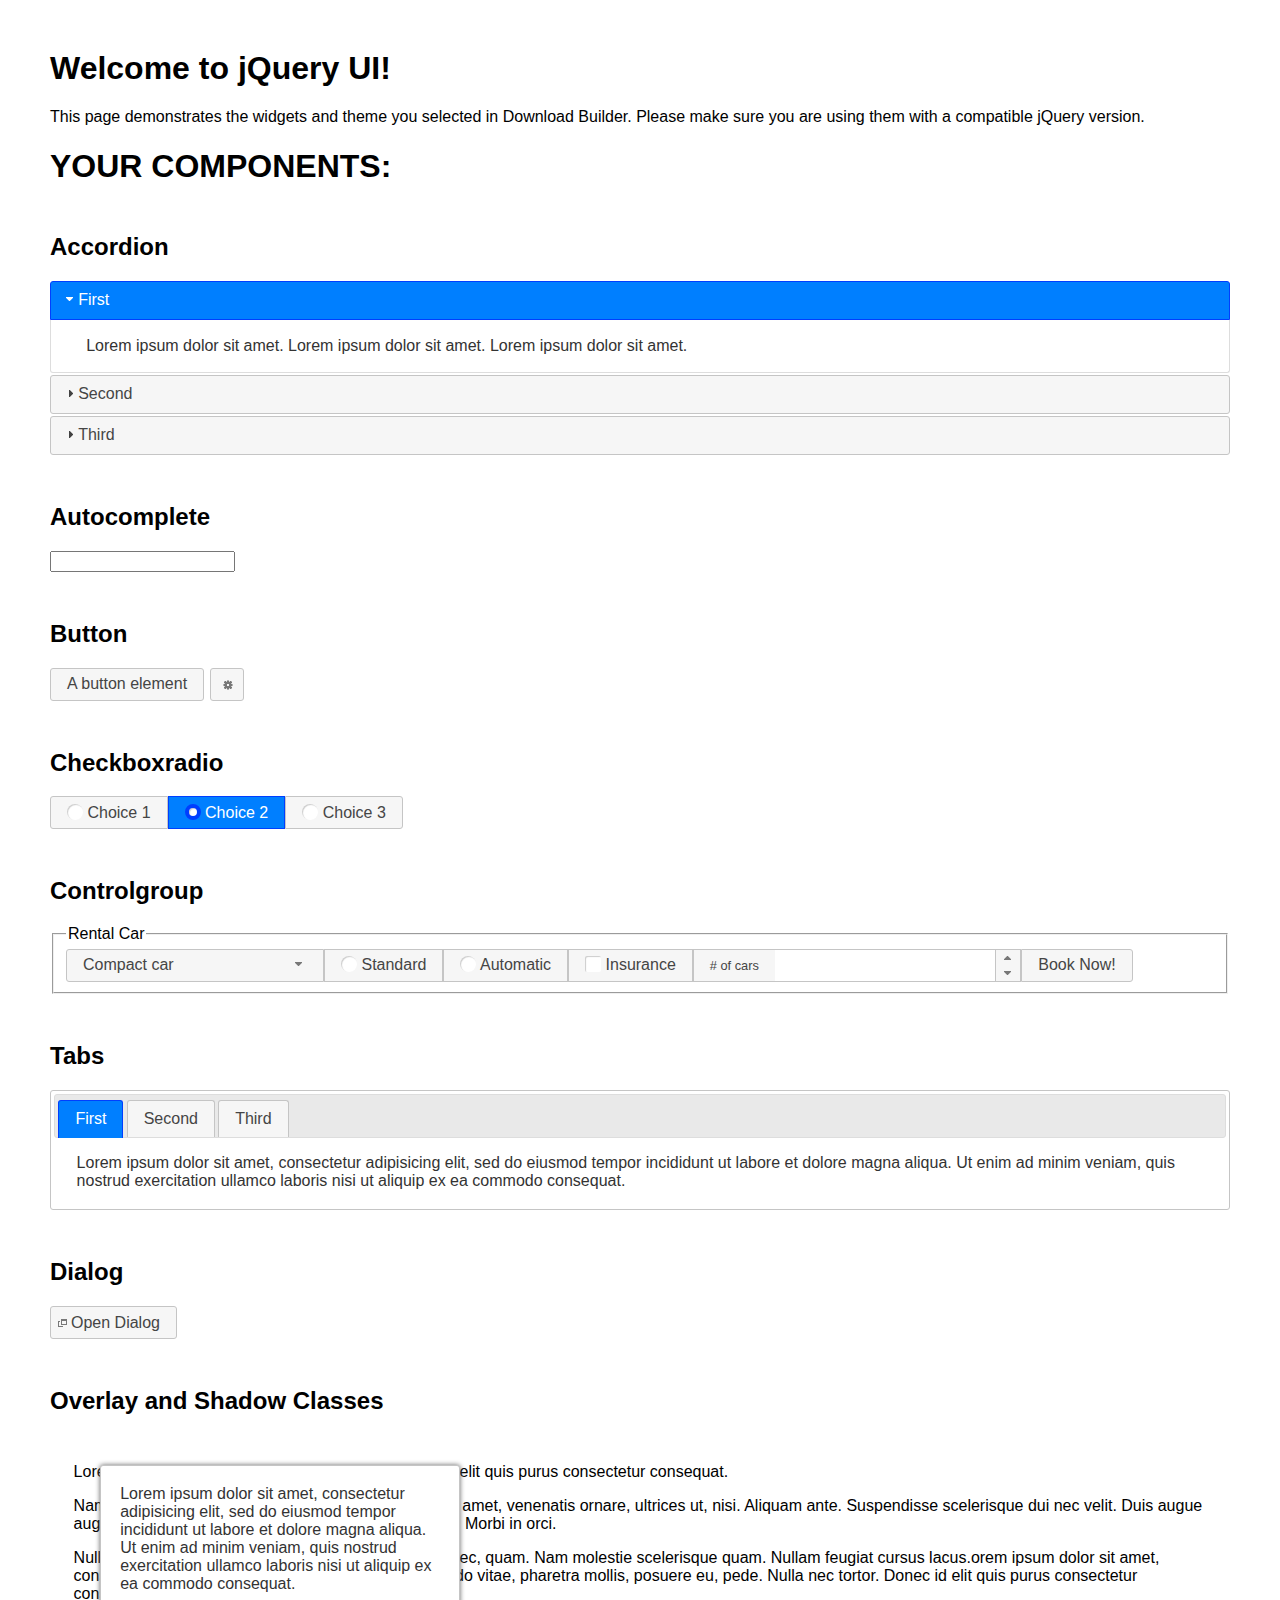
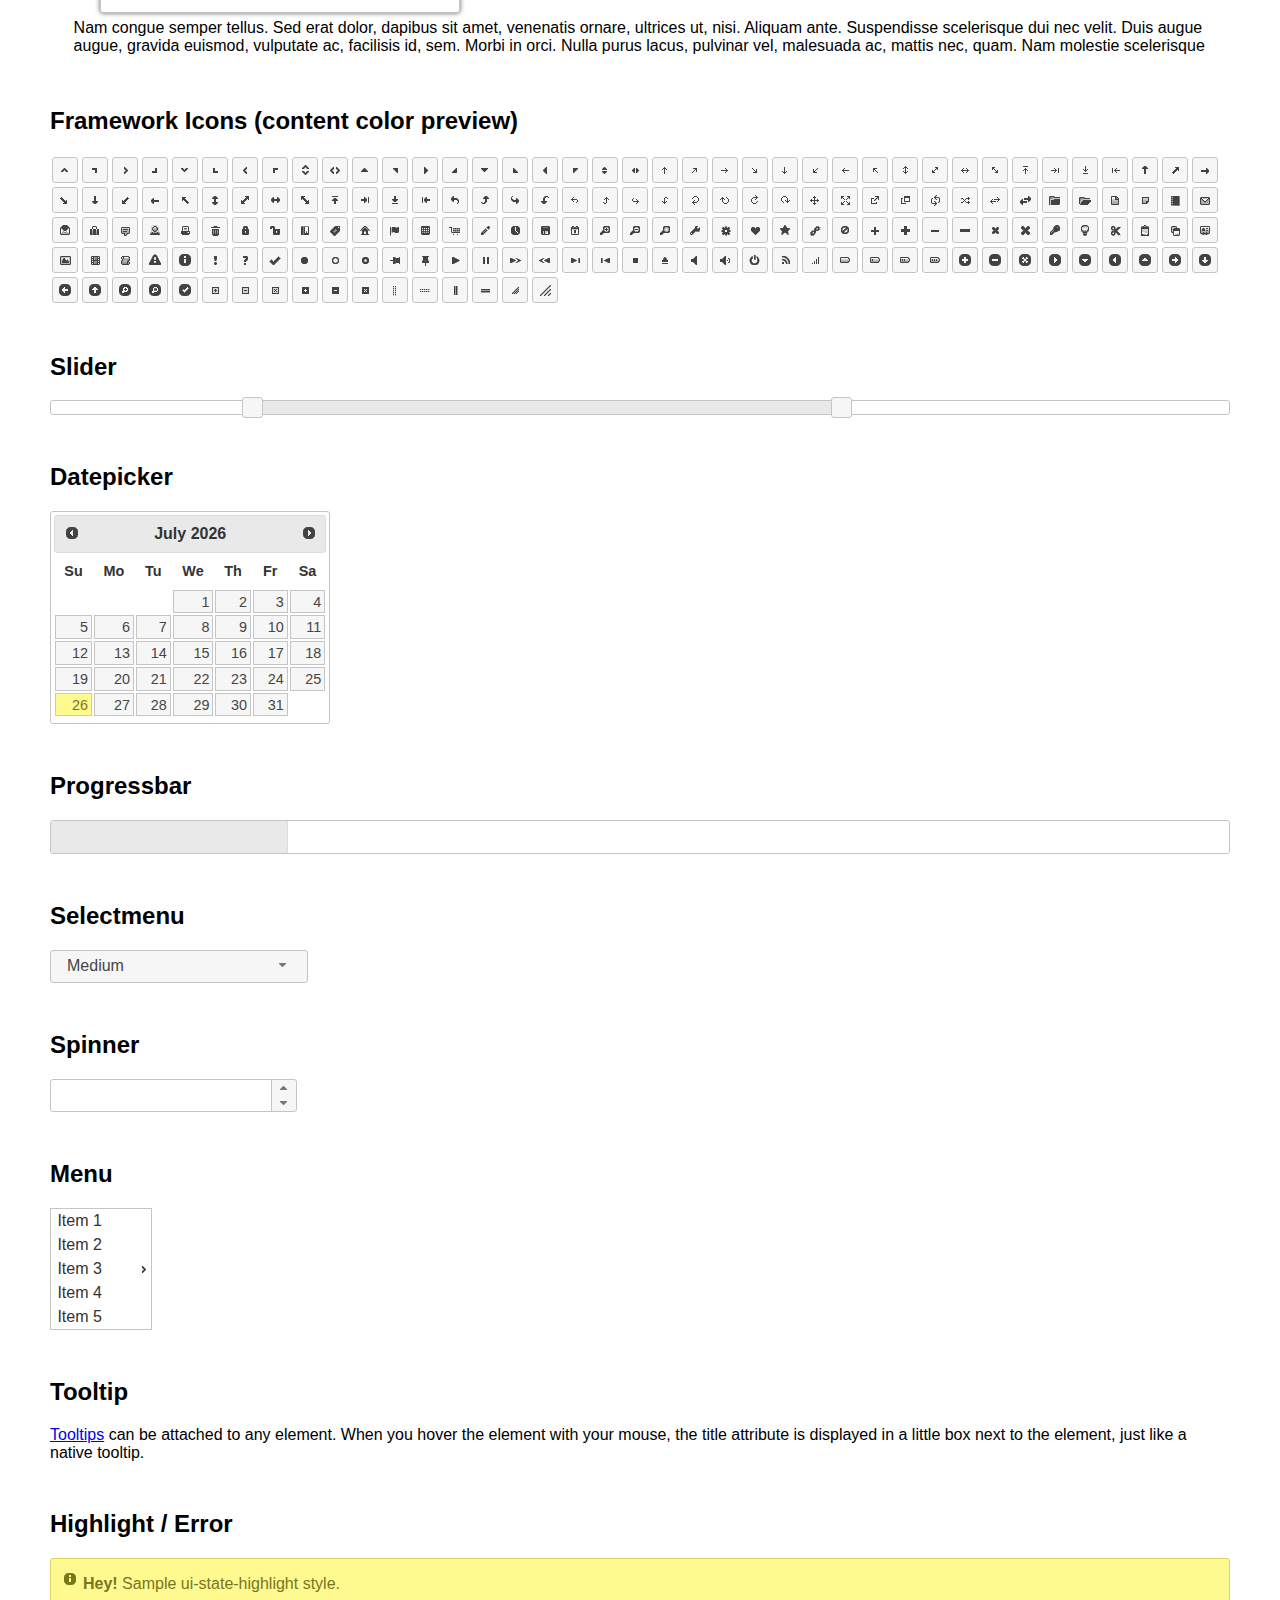
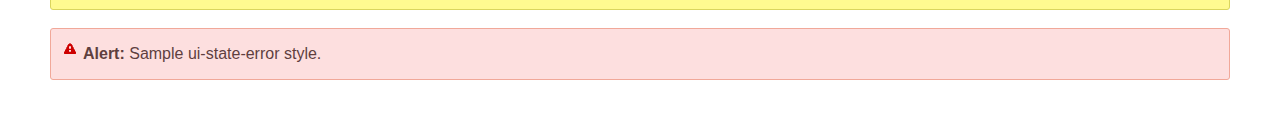
<file: js/Jquery/index.html>
<!doctype html>
<html lang="us">
<head>
	<meta charset="utf-8">
	<title>jQuery UI Example Page</title>
	<link href="jquery-ui.css" rel="stylesheet">
	<style>
	body{
		font-family: "Trebuchet MS", sans-serif;
		margin: 50px;
	}
	.demoHeaders {
		margin-top: 2em;
	}
	#dialog-link {
		padding: .4em 1em .4em 20px;
		text-decoration: none;
		position: relative;
	}
	#dialog-link span.ui-icon {
		margin: 0 5px 0 0;
		position: absolute;
		left: .2em;
		top: 50%;
		margin-top: -8px;
	}
	#icons {
		margin: 0;
		padding: 0;
	}
	#icons li {
		margin: 2px;
		position: relative;
		padding: 4px 0;
		cursor: pointer;
		float: left;
		list-style: none;
	}
	#icons span.ui-icon {
		float: left;
		margin: 0 4px;
	}
	.fakewindowcontain .ui-widget-overlay {
		position: absolute;
	}
	select {
		width: 200px;
	}
	</style>
</head>
<body>

<h1>Welcome to jQuery UI!</h1>

<div class="ui-widget">
	<p>This page demonstrates the widgets and theme you selected in Download Builder. Please make sure you are using them with a compatible jQuery version.</p>
</div>

<h1>YOUR COMPONENTS:</h1>

<!-- Accordion -->
<h2 class="demoHeaders">Accordion</h2>
<div id="accordion">
	<h3>First</h3>
	<div>Lorem ipsum dolor sit amet. Lorem ipsum dolor sit amet. Lorem ipsum dolor sit amet.</div>
	<h3>Second</h3>
	<div>Phasellus mattis tincidunt nibh.</div>
	<h3>Third</h3>
	<div>Nam dui erat, auctor a, dignissim quis.</div>
</div>

<!-- Autocomplete -->
<h2 class="demoHeaders">Autocomplete</h2>
<div>
	<input id="autocomplete" title="type &quot;a&quot;">
</div>

<!-- Button -->
<h2 class="demoHeaders">Button</h2>
<button id="button">A button element</button>
<button id="button-icon">An icon-only button</button>

<!-- Checkboxradio -->
<h2 class="demoHeaders">Checkboxradio</h2>
<form style="margin-top: 1em;">
	<div id="radioset">
		<input type="radio" id="radio1" name="radio"><label for="radio1">Choice 1</label>
		<input type="radio" id="radio2" name="radio" checked="checked"><label for="radio2">Choice 2</label>
		<input type="radio" id="radio3" name="radio"><label for="radio3">Choice 3</label>
	</div>
</form>

<!-- Controlgroup -->
<h2 class="demoHeaders">Controlgroup</h2>
<fieldset>
	<legend>Rental Car</legend>
	<div id="controlgroup">
		<select id="car-type">
			<option>Compact car</option>
			<option>Midsize car</option>
			<option>Full size car</option>
			<option>SUV</option>
			<option>Luxury</option>
			<option>Truck</option>
			<option>Van</option>
		</select>
		<label for="transmission-standard">Standard</label>
		<input type="radio" name="transmission" id="transmission-standard">
		<label for="transmission-automatic">Automatic</label>
		<input type="radio" name="transmission" id="transmission-automatic">
		<label for="insurance">Insurance</label>
		<input type="checkbox" name="insurance" id="insurance">
		<label for="horizontal-spinner" class="ui-controlgroup-label"># of cars</label>
		<input id="horizontal-spinner" class="ui-spinner-input">
		<button>Book Now!</button>
	</div>
</fieldset>

<!-- Tabs -->
<h2 class="demoHeaders">Tabs</h2>
<div id="tabs">
	<ul>
		<li><a href="#tabs-1">First</a></li>
		<li><a href="#tabs-2">Second</a></li>
		<li><a href="#tabs-3">Third</a></li>
	</ul>
	<div id="tabs-1">Lorem ipsum dolor sit amet, consectetur adipisicing elit, sed do eiusmod tempor incididunt ut labore et dolore magna aliqua. Ut enim ad minim veniam, quis nostrud exercitation ullamco laboris nisi ut aliquip ex ea commodo consequat.</div>
	<div id="tabs-2">Phasellus mattis tincidunt nibh. Cras orci urna, blandit id, pretium vel, aliquet ornare, felis. Maecenas scelerisque sem non nisl. Fusce sed lorem in enim dictum bibendum.</div>
	<div id="tabs-3">Nam dui erat, auctor a, dignissim quis, sollicitudin eu, felis. Pellentesque nisi urna, interdum eget, sagittis et, consequat vestibulum, lacus. Mauris porttitor ullamcorper augue.</div>
</div>

<h2 class="demoHeaders">Dialog</h2>
<p>
	<button id="dialog-link" class="ui-button ui-corner-all ui-widget">
		<span class="ui-icon ui-icon-newwin"></span>Open Dialog
	</button>
</p>

<h2 class="demoHeaders">Overlay and Shadow Classes</h2>
<div style="position: relative; width: 96%; height: 200px; padding:1% 2%; overflow:hidden;" class="fakewindowcontain">
	<p>Lorem ipsum dolor sit amet,  Nulla nec tortor. Donec id elit quis purus consectetur consequat. </p><p>Nam congue semper tellus. Sed erat dolor, dapibus sit amet, venenatis ornare, ultrices ut, nisi. Aliquam ante. Suspendisse scelerisque dui nec velit. Duis augue augue, gravida euismod, vulputate ac, facilisis id, sem. Morbi in orci. </p><p>Nulla purus lacus, pulvinar vel, malesuada ac, mattis nec, quam. Nam molestie scelerisque quam. Nullam feugiat cursus lacus.orem ipsum dolor sit amet, consectetur adipiscing elit. Donec libero risus, commodo vitae, pharetra mollis, posuere eu, pede. Nulla nec tortor. Donec id elit quis purus consectetur consequat. </p><p>Nam congue semper tellus. Sed erat dolor, dapibus sit amet, venenatis ornare, ultrices ut, nisi. Aliquam ante. Suspendisse scelerisque dui nec velit. Duis augue augue, gravida euismod, vulputate ac, facilisis id, sem. Morbi in orci. Nulla purus lacus, pulvinar vel, malesuada ac, mattis nec, quam. Nam molestie scelerisque quam. </p><p>Nullam feugiat cursus lacus.orem ipsum dolor sit amet, consectetur adipiscing elit. Donec libero risus, commodo vitae, pharetra mollis, posuere eu, pede. Nulla nec tortor. Donec id elit quis purus consectetur consequat. Nam congue semper tellus. Sed erat dolor, dapibus sit amet, venenatis ornare, ultrices ut, nisi. Aliquam ante. </p><p>Suspendisse scelerisque dui nec velit. Duis augue augue, gravida euismod, vulputate ac, facilisis id, sem. Morbi in orci. Nulla purus lacus, pulvinar vel, malesuada ac, mattis nec, quam. Nam molestie scelerisque quam. Nullam feugiat cursus lacus.orem ipsum dolor sit amet, consectetur adipiscing elit. Donec libero risus, commodo vitae, pharetra mollis, posuere eu, pede. Nulla nec tortor. Donec id elit quis purus consectetur consequat. Nam congue semper tellus. Sed erat dolor, dapibus sit amet, venenatis ornare, ultrices ut, nisi. </p>

	<!-- ui-dialog -->
	<div class="ui-widget-overlay ui-front"></div>
	<div style="position: absolute; width: 320px; left: 50px; top: 30px; padding: 1.2em" class="ui-widget ui-front ui-widget-content ui-corner-all ui-widget-shadow">
		Lorem ipsum dolor sit amet, consectetur adipisicing elit, sed do eiusmod tempor incididunt ut labore et dolore magna aliqua. Ut enim ad minim veniam, quis nostrud exercitation ullamco laboris nisi ut aliquip ex ea commodo consequat.
	</div>

</div>

<!-- ui-dialog -->
<div id="dialog" title="Dialog Title">
	<p>Lorem ipsum dolor sit amet, consectetur adipisicing elit, sed do eiusmod tempor incididunt ut labore et dolore magna aliqua. Ut enim ad minim veniam, quis nostrud exercitation ullamco laboris nisi ut aliquip ex ea commodo consequat.</p>
</div>


<h2 class="demoHeaders">Framework Icons (content color preview)</h2>
<ul id="icons" class="ui-widget ui-helper-clearfix">
	<li class="ui-state-default ui-corner-all" title=".ui-icon-caret-1-n"><span class="ui-icon ui-icon-caret-1-n"></span></li>
	<li class="ui-state-default ui-corner-all" title=".ui-icon-caret-1-ne"><span class="ui-icon ui-icon-caret-1-ne"></span></li>
	<li class="ui-state-default ui-corner-all" title=".ui-icon-caret-1-e"><span class="ui-icon ui-icon-caret-1-e"></span></li>
	<li class="ui-state-default ui-corner-all" title=".ui-icon-caret-1-se"><span class="ui-icon ui-icon-caret-1-se"></span></li>
	<li class="ui-state-default ui-corner-all" title=".ui-icon-caret-1-s"><span class="ui-icon ui-icon-caret-1-s"></span></li>
	<li class="ui-state-default ui-corner-all" title=".ui-icon-caret-1-sw"><span class="ui-icon ui-icon-caret-1-sw"></span></li>
	<li class="ui-state-default ui-corner-all" title=".ui-icon-caret-1-w"><span class="ui-icon ui-icon-caret-1-w"></span></li>
	<li class="ui-state-default ui-corner-all" title=".ui-icon-caret-1-nw"><span class="ui-icon ui-icon-caret-1-nw"></span></li>
	<li class="ui-state-default ui-corner-all" title=".ui-icon-caret-2-n-s"><span class="ui-icon ui-icon-caret-2-n-s"></span></li>
	<li class="ui-state-default ui-corner-all" title=".ui-icon-caret-2-e-w"><span class="ui-icon ui-icon-caret-2-e-w"></span></li>
	<li class="ui-state-default ui-corner-all" title=".ui-icon-triangle-1-n"><span class="ui-icon ui-icon-triangle-1-n"></span></li>
	<li class="ui-state-default ui-corner-all" title=".ui-icon-triangle-1-ne"><span class="ui-icon ui-icon-triangle-1-ne"></span></li>
	<li class="ui-state-default ui-corner-all" title=".ui-icon-triangle-1-e"><span class="ui-icon ui-icon-triangle-1-e"></span></li>
	<li class="ui-state-default ui-corner-all" title=".ui-icon-triangle-1-se"><span class="ui-icon ui-icon-triangle-1-se"></span></li>
	<li class="ui-state-default ui-corner-all" title=".ui-icon-triangle-1-s"><span class="ui-icon ui-icon-triangle-1-s"></span></li>
	<li class="ui-state-default ui-corner-all" title=".ui-icon-triangle-1-sw"><span class="ui-icon ui-icon-triangle-1-sw"></span></li>
	<li class="ui-state-default ui-corner-all" title=".ui-icon-triangle-1-w"><span class="ui-icon ui-icon-triangle-1-w"></span></li>
	<li class="ui-state-default ui-corner-all" title=".ui-icon-triangle-1-nw"><span class="ui-icon ui-icon-triangle-1-nw"></span></li>
	<li class="ui-state-default ui-corner-all" title=".ui-icon-triangle-2-n-s"><span class="ui-icon ui-icon-triangle-2-n-s"></span></li>
	<li class="ui-state-default ui-corner-all" title=".ui-icon-triangle-2-e-w"><span class="ui-icon ui-icon-triangle-2-e-w"></span></li>
	<li class="ui-state-default ui-corner-all" title=".ui-icon-arrow-1-n"><span class="ui-icon ui-icon-arrow-1-n"></span></li>
	<li class="ui-state-default ui-corner-all" title=".ui-icon-arrow-1-ne"><span class="ui-icon ui-icon-arrow-1-ne"></span></li>
	<li class="ui-state-default ui-corner-all" title=".ui-icon-arrow-1-e"><span class="ui-icon ui-icon-arrow-1-e"></span></li>
	<li class="ui-state-default ui-corner-all" title=".ui-icon-arrow-1-se"><span class="ui-icon ui-icon-arrow-1-se"></span></li>
	<li class="ui-state-default ui-corner-all" title=".ui-icon-arrow-1-s"><span class="ui-icon ui-icon-arrow-1-s"></span></li>
	<li class="ui-state-default ui-corner-all" title=".ui-icon-arrow-1-sw"><span class="ui-icon ui-icon-arrow-1-sw"></span></li>
	<li class="ui-state-default ui-corner-all" title=".ui-icon-arrow-1-w"><span class="ui-icon ui-icon-arrow-1-w"></span></li>
	<li class="ui-state-default ui-corner-all" title=".ui-icon-arrow-1-nw"><span class="ui-icon ui-icon-arrow-1-nw"></span></li>
	<li class="ui-state-default ui-corner-all" title=".ui-icon-arrow-2-n-s"><span class="ui-icon ui-icon-arrow-2-n-s"></span></li>
	<li class="ui-state-default ui-corner-all" title=".ui-icon-arrow-2-ne-sw"><span class="ui-icon ui-icon-arrow-2-ne-sw"></span></li>
	<li class="ui-state-default ui-corner-all" title=".ui-icon-arrow-2-e-w"><span class="ui-icon ui-icon-arrow-2-e-w"></span></li>
	<li class="ui-state-default ui-corner-all" title=".ui-icon-arrow-2-se-nw"><span class="ui-icon ui-icon-arrow-2-se-nw"></span></li>
	<li class="ui-state-default ui-corner-all" title=".ui-icon-arrowstop-1-n"><span class="ui-icon ui-icon-arrowstop-1-n"></span></li>
	<li class="ui-state-default ui-corner-all" title=".ui-icon-arrowstop-1-e"><span class="ui-icon ui-icon-arrowstop-1-e"></span></li>
	<li class="ui-state-default ui-corner-all" title=".ui-icon-arrowstop-1-s"><span class="ui-icon ui-icon-arrowstop-1-s"></span></li>
	<li class="ui-state-default ui-corner-all" title=".ui-icon-arrowstop-1-w"><span class="ui-icon ui-icon-arrowstop-1-w"></span></li>
	<li class="ui-state-default ui-corner-all" title=".ui-icon-arrowthick-1-n"><span class="ui-icon ui-icon-arrowthick-1-n"></span></li>
	<li class="ui-state-default ui-corner-all" title=".ui-icon-arrowthick-1-ne"><span class="ui-icon ui-icon-arrowthick-1-ne"></span></li>
	<li class="ui-state-default ui-corner-all" title=".ui-icon-arrowthick-1-e"><span class="ui-icon ui-icon-arrowthick-1-e"></span></li>
	<li class="ui-state-default ui-corner-all" title=".ui-icon-arrowthick-1-se"><span class="ui-icon ui-icon-arrowthick-1-se"></span></li>
	<li class="ui-state-default ui-corner-all" title=".ui-icon-arrowthick-1-s"><span class="ui-icon ui-icon-arrowthick-1-s"></span></li>
	<li class="ui-state-default ui-corner-all" title=".ui-icon-arrowthick-1-sw"><span class="ui-icon ui-icon-arrowthick-1-sw"></span></li>
	<li class="ui-state-default ui-corner-all" title=".ui-icon-arrowthick-1-w"><span class="ui-icon ui-icon-arrowthick-1-w"></span></li>
	<li class="ui-state-default ui-corner-all" title=".ui-icon-arrowthick-1-nw"><span class="ui-icon ui-icon-arrowthick-1-nw"></span></li>
	<li class="ui-state-default ui-corner-all" title=".ui-icon-arrowthick-2-n-s"><span class="ui-icon ui-icon-arrowthick-2-n-s"></span></li>
	<li class="ui-state-default ui-corner-all" title=".ui-icon-arrowthick-2-ne-sw"><span class="ui-icon ui-icon-arrowthick-2-ne-sw"></span></li>
	<li class="ui-state-default ui-corner-all" title=".ui-icon-arrowthick-2-e-w"><span class="ui-icon ui-icon-arrowthick-2-e-w"></span></li>
	<li class="ui-state-default ui-corner-all" title=".ui-icon-arrowthick-2-se-nw"><span class="ui-icon ui-icon-arrowthick-2-se-nw"></span></li>
	<li class="ui-state-default ui-corner-all" title=".ui-icon-arrowthickstop-1-n"><span class="ui-icon ui-icon-arrowthickstop-1-n"></span></li>
	<li class="ui-state-default ui-corner-all" title=".ui-icon-arrowthickstop-1-e"><span class="ui-icon ui-icon-arrowthickstop-1-e"></span></li>
	<li class="ui-state-default ui-corner-all" title=".ui-icon-arrowthickstop-1-s"><span class="ui-icon ui-icon-arrowthickstop-1-s"></span></li>
	<li class="ui-state-default ui-corner-all" title=".ui-icon-arrowthickstop-1-w"><span class="ui-icon ui-icon-arrowthickstop-1-w"></span></li>
	<li class="ui-state-default ui-corner-all" title=".ui-icon-arrowreturnthick-1-w"><span class="ui-icon ui-icon-arrowreturnthick-1-w"></span></li>
	<li class="ui-state-default ui-corner-all" title=".ui-icon-arrowreturnthick-1-n"><span class="ui-icon ui-icon-arrowreturnthick-1-n"></span></li>
	<li class="ui-state-default ui-corner-all" title=".ui-icon-arrowreturnthick-1-e"><span class="ui-icon ui-icon-arrowreturnthick-1-e"></span></li>
	<li class="ui-state-default ui-corner-all" title=".ui-icon-arrowreturnthick-1-s"><span class="ui-icon ui-icon-arrowreturnthick-1-s"></span></li>
	<li class="ui-state-default ui-corner-all" title=".ui-icon-arrowreturn-1-w"><span class="ui-icon ui-icon-arrowreturn-1-w"></span></li>
	<li class="ui-state-default ui-corner-all" title=".ui-icon-arrowreturn-1-n"><span class="ui-icon ui-icon-arrowreturn-1-n"></span></li>
	<li class="ui-state-default ui-corner-all" title=".ui-icon-arrowreturn-1-e"><span class="ui-icon ui-icon-arrowreturn-1-e"></span></li>
	<li class="ui-state-default ui-corner-all" title=".ui-icon-arrowreturn-1-s"><span class="ui-icon ui-icon-arrowreturn-1-s"></span></li>
	<li class="ui-state-default ui-corner-all" title=".ui-icon-arrowrefresh-1-w"><span class="ui-icon ui-icon-arrowrefresh-1-w"></span></li>
	<li class="ui-state-default ui-corner-all" title=".ui-icon-arrowrefresh-1-n"><span class="ui-icon ui-icon-arrowrefresh-1-n"></span></li>
	<li class="ui-state-default ui-corner-all" title=".ui-icon-arrowrefresh-1-e"><span class="ui-icon ui-icon-arrowrefresh-1-e"></span></li>
	<li class="ui-state-default ui-corner-all" title=".ui-icon-arrowrefresh-1-s"><span class="ui-icon ui-icon-arrowrefresh-1-s"></span></li>
	<li class="ui-state-default ui-corner-all" title=".ui-icon-arrow-4"><span class="ui-icon ui-icon-arrow-4"></span></li>
	<li class="ui-state-default ui-corner-all" title=".ui-icon-arrow-4-diag"><span class="ui-icon ui-icon-arrow-4-diag"></span></li>
	<li class="ui-state-default ui-corner-all" title=".ui-icon-extlink"><span class="ui-icon ui-icon-extlink"></span></li>
	<li class="ui-state-default ui-corner-all" title=".ui-icon-newwin"><span class="ui-icon ui-icon-newwin"></span></li>
	<li class="ui-state-default ui-corner-all" title=".ui-icon-refresh"><span class="ui-icon ui-icon-refresh"></span></li>
	<li class="ui-state-default ui-corner-all" title=".ui-icon-shuffle"><span class="ui-icon ui-icon-shuffle"></span></li>
	<li class="ui-state-default ui-corner-all" title=".ui-icon-transfer-e-w"><span class="ui-icon ui-icon-transfer-e-w"></span></li>
	<li class="ui-state-default ui-corner-all" title=".ui-icon-transferthick-e-w"><span class="ui-icon ui-icon-transferthick-e-w"></span></li>
	<li class="ui-state-default ui-corner-all" title=".ui-icon-folder-collapsed"><span class="ui-icon ui-icon-folder-collapsed"></span></li>
	<li class="ui-state-default ui-corner-all" title=".ui-icon-folder-open"><span class="ui-icon ui-icon-folder-open"></span></li>
	<li class="ui-state-default ui-corner-all" title=".ui-icon-document"><span class="ui-icon ui-icon-document"></span></li>
	<li class="ui-state-default ui-corner-all" title=".ui-icon-document-b"><span class="ui-icon ui-icon-document-b"></span></li>
	<li class="ui-state-default ui-corner-all" title=".ui-icon-note"><span class="ui-icon ui-icon-note"></span></li>
	<li class="ui-state-default ui-corner-all" title=".ui-icon-mail-closed"><span class="ui-icon ui-icon-mail-closed"></span></li>
	<li class="ui-state-default ui-corner-all" title=".ui-icon-mail-open"><span class="ui-icon ui-icon-mail-open"></span></li>
	<li class="ui-state-default ui-corner-all" title=".ui-icon-suitcase"><span class="ui-icon ui-icon-suitcase"></span></li>
	<li class="ui-state-default ui-corner-all" title=".ui-icon-comment"><span class="ui-icon ui-icon-comment"></span></li>
	<li class="ui-state-default ui-corner-all" title=".ui-icon-person"><span class="ui-icon ui-icon-person"></span></li>
	<li class="ui-state-default ui-corner-all" title=".ui-icon-print"><span class="ui-icon ui-icon-print"></span></li>
	<li class="ui-state-default ui-corner-all" title=".ui-icon-trash"><span class="ui-icon ui-icon-trash"></span></li>
	<li class="ui-state-default ui-corner-all" title=".ui-icon-locked"><span class="ui-icon ui-icon-locked"></span></li>
	<li class="ui-state-default ui-corner-all" title=".ui-icon-unlocked"><span class="ui-icon ui-icon-unlocked"></span></li>
	<li class="ui-state-default ui-corner-all" title=".ui-icon-bookmark"><span class="ui-icon ui-icon-bookmark"></span></li>
	<li class="ui-state-default ui-corner-all" title=".ui-icon-tag"><span class="ui-icon ui-icon-tag"></span></li>
	<li class="ui-state-default ui-corner-all" title=".ui-icon-home"><span class="ui-icon ui-icon-home"></span></li>
	<li class="ui-state-default ui-corner-all" title=".ui-icon-flag"><span class="ui-icon ui-icon-flag"></span></li>
	<li class="ui-state-default ui-corner-all" title=".ui-icon-calculator"><span class="ui-icon ui-icon-calculator"></span></li>
	<li class="ui-state-default ui-corner-all" title=".ui-icon-cart"><span class="ui-icon ui-icon-cart"></span></li>
	<li class="ui-state-default ui-corner-all" title=".ui-icon-pencil"><span class="ui-icon ui-icon-pencil"></span></li>
	<li class="ui-state-default ui-corner-all" title=".ui-icon-clock"><span class="ui-icon ui-icon-clock"></span></li>
	<li class="ui-state-default ui-corner-all" title=".ui-icon-disk"><span class="ui-icon ui-icon-disk"></span></li>
	<li class="ui-state-default ui-corner-all" title=".ui-icon-calendar"><span class="ui-icon ui-icon-calendar"></span></li>
	<li class="ui-state-default ui-corner-all" title=".ui-icon-zoomin"><span class="ui-icon ui-icon-zoomin"></span></li>
	<li class="ui-state-default ui-corner-all" title=".ui-icon-zoomout"><span class="ui-icon ui-icon-zoomout"></span></li>
	<li class="ui-state-default ui-corner-all" title=".ui-icon-search"><span class="ui-icon ui-icon-search"></span></li>
	<li class="ui-state-default ui-corner-all" title=".ui-icon-wrench"><span class="ui-icon ui-icon-wrench"></span></li>
	<li class="ui-state-default ui-corner-all" title=".ui-icon-gear"><span class="ui-icon ui-icon-gear"></span></li>
	<li class="ui-state-default ui-corner-all" title=".ui-icon-heart"><span class="ui-icon ui-icon-heart"></span></li>
	<li class="ui-state-default ui-corner-all" title=".ui-icon-star"><span class="ui-icon ui-icon-star"></span></li>
	<li class="ui-state-default ui-corner-all" title=".ui-icon-link"><span class="ui-icon ui-icon-link"></span></li>
	<li class="ui-state-default ui-corner-all" title=".ui-icon-cancel"><span class="ui-icon ui-icon-cancel"></span></li>
	<li class="ui-state-default ui-corner-all" title=".ui-icon-plus"><span class="ui-icon ui-icon-plus"></span></li>
	<li class="ui-state-default ui-corner-all" title=".ui-icon-plusthick"><span class="ui-icon ui-icon-plusthick"></span></li>
	<li class="ui-state-default ui-corner-all" title=".ui-icon-minus"><span class="ui-icon ui-icon-minus"></span></li>
	<li class="ui-state-default ui-corner-all" title=".ui-icon-minusthick"><span class="ui-icon ui-icon-minusthick"></span></li>
	<li class="ui-state-default ui-corner-all" title=".ui-icon-close"><span class="ui-icon ui-icon-close"></span></li>
	<li class="ui-state-default ui-corner-all" title=".ui-icon-closethick"><span class="ui-icon ui-icon-closethick"></span></li>
	<li class="ui-state-default ui-corner-all" title=".ui-icon-key"><span class="ui-icon ui-icon-key"></span></li>
	<li class="ui-state-default ui-corner-all" title=".ui-icon-lightbulb"><span class="ui-icon ui-icon-lightbulb"></span></li>
	<li class="ui-state-default ui-corner-all" title=".ui-icon-scissors"><span class="ui-icon ui-icon-scissors"></span></li>
	<li class="ui-state-default ui-corner-all" title=".ui-icon-clipboard"><span class="ui-icon ui-icon-clipboard"></span></li>
	<li class="ui-state-default ui-corner-all" title=".ui-icon-copy"><span class="ui-icon ui-icon-copy"></span></li>
	<li class="ui-state-default ui-corner-all" title=".ui-icon-contact"><span class="ui-icon ui-icon-contact"></span></li>
	<li class="ui-state-default ui-corner-all" title=".ui-icon-image"><span class="ui-icon ui-icon-image"></span></li>
	<li class="ui-state-default ui-corner-all" title=".ui-icon-video"><span class="ui-icon ui-icon-video"></span></li>
	<li class="ui-state-default ui-corner-all" title=".ui-icon-script"><span class="ui-icon ui-icon-script"></span></li>
	<li class="ui-state-default ui-corner-all" title=".ui-icon-alert"><span class="ui-icon ui-icon-alert"></span></li>
	<li class="ui-state-default ui-corner-all" title=".ui-icon-info"><span class="ui-icon ui-icon-info"></span></li>
	<li class="ui-state-default ui-corner-all" title=".ui-icon-notice"><span class="ui-icon ui-icon-notice"></span></li>
	<li class="ui-state-default ui-corner-all" title=".ui-icon-help"><span class="ui-icon ui-icon-help"></span></li>
	<li class="ui-state-default ui-corner-all" title=".ui-icon-check"><span class="ui-icon ui-icon-check"></span></li>
	<li class="ui-state-default ui-corner-all" title=".ui-icon-bullet"><span class="ui-icon ui-icon-bullet"></span></li>
	<li class="ui-state-default ui-corner-all" title=".ui-icon-radio-off"><span class="ui-icon ui-icon-radio-off"></span></li>
	<li class="ui-state-default ui-corner-all" title=".ui-icon-radio-on"><span class="ui-icon ui-icon-radio-on"></span></li>
	<li class="ui-state-default ui-corner-all" title=".ui-icon-pin-w"><span class="ui-icon ui-icon-pin-w"></span></li>
	<li class="ui-state-default ui-corner-all" title=".ui-icon-pin-s"><span class="ui-icon ui-icon-pin-s"></span></li>
	<li class="ui-state-default ui-corner-all" title=".ui-icon-play"><span class="ui-icon ui-icon-play"></span></li>
	<li class="ui-state-default ui-corner-all" title=".ui-icon-pause"><span class="ui-icon ui-icon-pause"></span></li>
	<li class="ui-state-default ui-corner-all" title=".ui-icon-seek-next"><span class="ui-icon ui-icon-seek-next"></span></li>
	<li class="ui-state-default ui-corner-all" title=".ui-icon-seek-prev"><span class="ui-icon ui-icon-seek-prev"></span></li>
	<li class="ui-state-default ui-corner-all" title=".ui-icon-seek-end"><span class="ui-icon ui-icon-seek-end"></span></li>
	<li class="ui-state-default ui-corner-all" title=".ui-icon-seek-first"><span class="ui-icon ui-icon-seek-first"></span></li>
	<li class="ui-state-default ui-corner-all" title=".ui-icon-stop"><span class="ui-icon ui-icon-stop"></span></li>
	<li class="ui-state-default ui-corner-all" title=".ui-icon-eject"><span class="ui-icon ui-icon-eject"></span></li>
	<li class="ui-state-default ui-corner-all" title=".ui-icon-volume-off"><span class="ui-icon ui-icon-volume-off"></span></li>
	<li class="ui-state-default ui-corner-all" title=".ui-icon-volume-on"><span class="ui-icon ui-icon-volume-on"></span></li>
	<li class="ui-state-default ui-corner-all" title=".ui-icon-power"><span class="ui-icon ui-icon-power"></span></li>
	<li class="ui-state-default ui-corner-all" title=".ui-icon-signal-diag"><span class="ui-icon ui-icon-signal-diag"></span></li>
	<li class="ui-state-default ui-corner-all" title=".ui-icon-signal"><span class="ui-icon ui-icon-signal"></span></li>
	<li class="ui-state-default ui-corner-all" title=".ui-icon-battery-0"><span class="ui-icon ui-icon-battery-0"></span></li>
	<li class="ui-state-default ui-corner-all" title=".ui-icon-battery-1"><span class="ui-icon ui-icon-battery-1"></span></li>
	<li class="ui-state-default ui-corner-all" title=".ui-icon-battery-2"><span class="ui-icon ui-icon-battery-2"></span></li>
	<li class="ui-state-default ui-corner-all" title=".ui-icon-battery-3"><span class="ui-icon ui-icon-battery-3"></span></li>
	<li class="ui-state-default ui-corner-all" title=".ui-icon-circle-plus"><span class="ui-icon ui-icon-circle-plus"></span></li>
	<li class="ui-state-default ui-corner-all" title=".ui-icon-circle-minus"><span class="ui-icon ui-icon-circle-minus"></span></li>
	<li class="ui-state-default ui-corner-all" title=".ui-icon-circle-close"><span class="ui-icon ui-icon-circle-close"></span></li>
	<li class="ui-state-default ui-corner-all" title=".ui-icon-circle-triangle-e"><span class="ui-icon ui-icon-circle-triangle-e"></span></li>
	<li class="ui-state-default ui-corner-all" title=".ui-icon-circle-triangle-s"><span class="ui-icon ui-icon-circle-triangle-s"></span></li>
	<li class="ui-state-default ui-corner-all" title=".ui-icon-circle-triangle-w"><span class="ui-icon ui-icon-circle-triangle-w"></span></li>
	<li class="ui-state-default ui-corner-all" title=".ui-icon-circle-triangle-n"><span class="ui-icon ui-icon-circle-triangle-n"></span></li>
	<li class="ui-state-default ui-corner-all" title=".ui-icon-circle-arrow-e"><span class="ui-icon ui-icon-circle-arrow-e"></span></li>
	<li class="ui-state-default ui-corner-all" title=".ui-icon-circle-arrow-s"><span class="ui-icon ui-icon-circle-arrow-s"></span></li>
	<li class="ui-state-default ui-corner-all" title=".ui-icon-circle-arrow-w"><span class="ui-icon ui-icon-circle-arrow-w"></span></li>
	<li class="ui-state-default ui-corner-all" title=".ui-icon-circle-arrow-n"><span class="ui-icon ui-icon-circle-arrow-n"></span></li>
	<li class="ui-state-default ui-corner-all" title=".ui-icon-circle-zoomin"><span class="ui-icon ui-icon-circle-zoomin"></span></li>
	<li class="ui-state-default ui-corner-all" title=".ui-icon-circle-zoomout"><span class="ui-icon ui-icon-circle-zoomout"></span></li>
	<li class="ui-state-default ui-corner-all" title=".ui-icon-circle-check"><span class="ui-icon ui-icon-circle-check"></span></li>
	<li class="ui-state-default ui-corner-all" title=".ui-icon-circlesmall-plus"><span class="ui-icon ui-icon-circlesmall-plus"></span></li>
	<li class="ui-state-default ui-corner-all" title=".ui-icon-circlesmall-minus"><span class="ui-icon ui-icon-circlesmall-minus"></span></li>
	<li class="ui-state-default ui-corner-all" title=".ui-icon-circlesmall-close"><span class="ui-icon ui-icon-circlesmall-close"></span></li>
	<li class="ui-state-default ui-corner-all" title=".ui-icon-squaresmall-plus"><span class="ui-icon ui-icon-squaresmall-plus"></span></li>
	<li class="ui-state-default ui-corner-all" title=".ui-icon-squaresmall-minus"><span class="ui-icon ui-icon-squaresmall-minus"></span></li>
	<li class="ui-state-default ui-corner-all" title=".ui-icon-squaresmall-close"><span class="ui-icon ui-icon-squaresmall-close"></span></li>
	<li class="ui-state-default ui-corner-all" title=".ui-icon-grip-dotted-vertical"><span class="ui-icon ui-icon-grip-dotted-vertical"></span></li>
	<li class="ui-state-default ui-corner-all" title=".ui-icon-grip-dotted-horizontal"><span class="ui-icon ui-icon-grip-dotted-horizontal"></span></li>
	<li class="ui-state-default ui-corner-all" title=".ui-icon-grip-solid-vertical"><span class="ui-icon ui-icon-grip-solid-vertical"></span></li>
	<li class="ui-state-default ui-corner-all" title=".ui-icon-grip-solid-horizontal"><span class="ui-icon ui-icon-grip-solid-horizontal"></span></li>
	<li class="ui-state-default ui-corner-all" title=".ui-icon-gripsmall-diagonal-se"><span class="ui-icon ui-icon-gripsmall-diagonal-se"></span></li>
	<li class="ui-state-default ui-corner-all" title=".ui-icon-grip-diagonal-se"><span class="ui-icon ui-icon-grip-diagonal-se"></span></li>
</ul>

<!-- Slider -->
<h2 class="demoHeaders">Slider</h2>
<div id="slider"></div>

<!-- Datepicker -->
<h2 class="demoHeaders">Datepicker</h2>
<div id="datepicker"></div>

<!-- Progressbar -->
<h2 class="demoHeaders">Progressbar</h2>
<div id="progressbar"></div>

<!-- Progressbar -->
<h2 class="demoHeaders">Selectmenu</h2>
<select id="selectmenu">
	<option>Slower</option>
	<option>Slow</option>
	<option selected="selected">Medium</option>
	<option>Fast</option>
	<option>Faster</option>
</select>

<!-- Spinner -->
<h2 class="demoHeaders">Spinner</h2>
<input id="spinner">

<!-- Menu -->
<h2 class="demoHeaders">Menu</h2>
<ul style="width:100px;" id="menu">
	<li><div>Item 1</div></li>
	<li><div>Item 2</div></li>
	<li><div>Item 3</div>
		<ul>
			<li><div>Item 3-1</div></li>
			<li><div>Item 3-2</div></li>
			<li><div>Item 3-3</div></li>
			<li><div>Item 3-4</div></li>
			<li><div>Item 3-5</div></li>
		</ul>
	</li>
	<li><div>Item 4</div></li>
	<li><div>Item 5</div></li>
</ul>

<!-- Tooltip -->
<h2 class="demoHeaders">Tooltip</h2>
<p id="tooltip">
	<a href="#" title="That&apos;s what this widget is">Tooltips</a> can be attached to any element. When you hover
the element with your mouse, the title attribute is displayed in a little box next to the element, just like a native tooltip.
</p>

<!-- Highlight / Error -->
<h2 class="demoHeaders">Highlight / Error</h2>
<div class="ui-widget">
	<div class="ui-state-highlight ui-corner-all" style="margin-top: 20px; padding: 0 .7em;">
		<p><span class="ui-icon ui-icon-info" style="float: left; margin-right: .3em;"></span>
		<strong>Hey!</strong> Sample ui-state-highlight style.</p>
	</div>
</div>
<br>
<div class="ui-widget">
	<div class="ui-state-error ui-corner-all" style="padding: 0 .7em;">
		<p><span class="ui-icon ui-icon-alert" style="float: left; margin-right: .3em;"></span>
		<strong>Alert:</strong> Sample ui-state-error style.</p>
	</div>
</div>

<script src="external/jquery/jquery.js"></script>
<script src="jquery-ui.js"></script>
<script>
$( "#accordion" ).accordion();

var availableTags = [
	"ActionScript",
	"AppleScript",
	"Asp",
	"BASIC",
	"C",
	"C++",
	"Clojure",
	"COBOL",
	"ColdFusion",
	"Erlang",
	"Fortran",
	"Groovy",
	"Haskell",
	"Java",
	"JavaScript",
	"Lisp",
	"Perl",
	"PHP",
	"Python",
	"Ruby",
	"Scala",
	"Scheme"
];
$( "#autocomplete" ).autocomplete({
	source: availableTags
});

$( "#button" ).button();
$( "#button-icon" ).button({
	icon: "ui-icon-gear",
	showLabel: false
});

$( "#radioset" ).buttonset();

$( "#controlgroup" ).controlgroup();

$( "#tabs" ).tabs();

$( "#dialog" ).dialog({
	autoOpen: false,
	width: 400,
	buttons: [
		{
			text: "Ok",
			click: function() {
				$( this ).dialog( "close" );
			}
		},
		{
			text: "Cancel",
			click: function() {
				$( this ).dialog( "close" );
			}
		}
	]
});

// Link to open the dialog
$( "#dialog-link" ).click(function( event ) {
	$( "#dialog" ).dialog( "open" );
	event.preventDefault();
});

$( "#datepicker" ).datepicker({
	inline: true
});

$( "#slider" ).slider({
	range: true,
	values: [ 17, 67 ]
});

$( "#progressbar" ).progressbar({
	value: 20
});

$( "#spinner" ).spinner();

$( "#menu" ).menu();

$( "#tooltip" ).tooltip();

$( "#selectmenu" ).selectmenu();

// Hover states on the static widgets
$( "#dialog-link, #icons li" ).hover(
	function() {
		$( this ).addClass( "ui-state-hover" );
	},
	function() {
		$( this ).removeClass( "ui-state-hover" );
	}
);
</script>
</body>
</html>
</file>
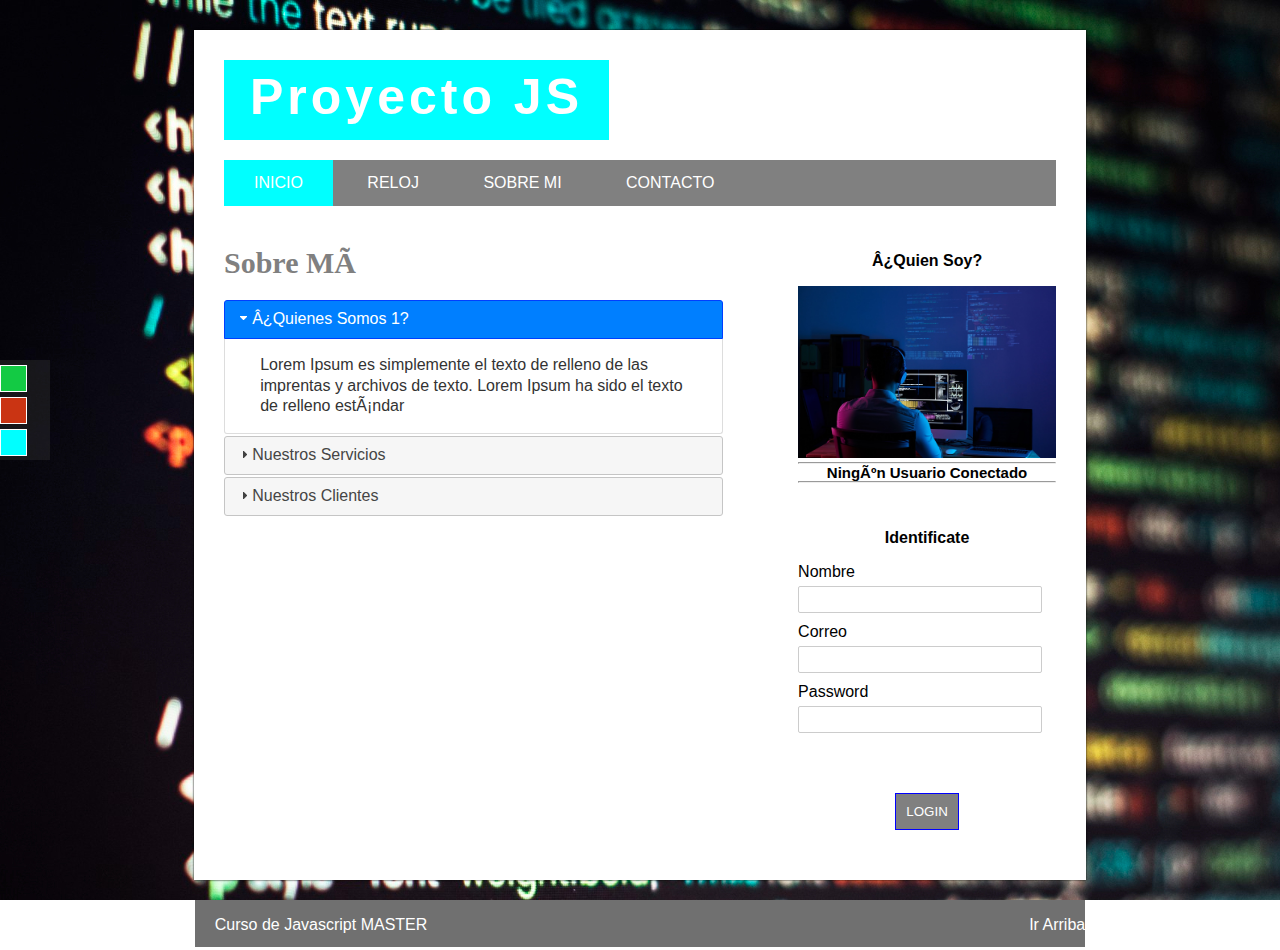
<file: about.html>
<!DOCTYPE html>
<html lang="es">
    <head>
        <meta charset="UTF 8" />
        <title>JAVASCRIPT-PROYECTO-COMPLETO-CON ACORDEON</title>

        <script type="text/Javascript">
        </script>

        
        <!-- Ruta Estilos CSS -->
        <link rel="stylesheet" type="text/css" href="css/styles.css" />
        <link id="theme" rel="stylesheet" type="text/css" href="css/blue.css" />


        <!-- Ruta para cargar el Jquery -->
        <script src="https://ajax.googleapis.com/ajax/libs/jquery/3.1.1/jquery.min.js"></script>

        <script src="https://code.jquery.com/jquery-3.6.3.min.js" integrity="sha256-pvPw+upLPUjgMXY0G+8O0xUf+/Im1MZjXxxgOcBQBXU=" crossorigin="anonymous"></script>

        <link rel="stylesheet" href="./js/Jquery/jquery-ui.min.css" />
        <link rel="stylesheet" href="./js/Jquery/jquery-ui.structure.min.css" />
        <link rel="stylesheet" href="./js/Jquery/jquery-ui.theme.min.css" />

        <script type="text/Javascript" src="./js/Jquery/jquery-ui.min.js"></script>

        <!-- Rutas para cargar el ACORDEON -->

        <!-- Rutas para cargar el Slider 
        <script type="text/Javascript" src="js/main.js"></script>-->


    </head>

    <body>
        <!-- BOTONERA CAMBIO DE TEMAS -->
        <div id="selector-theme">
            <div id="to-green"> </div>
            <div id="to-red"> </div>
            <div id="to-blue"> </div>
        </div>


        <!-- CONTENIDO CUERPO -->

        <section id="global">

            <!-- Cabecera -->

            <header>
                <div id="logo">
                    <h1>Proyecto JS</h1>
                </div>

                <div class="clearfix"></div>
           
                <navbar id="menu">
                    <ul>
                    <li id="first-opt"><a href="index.html">Inicio</a></li>
                    <li><a href="reloj.html">Reloj</a></li>
                    <li><a href="about.html">Sobre Mi</a></li>
                    <li><a href="contact.html">Contacto</a></li>
                    </ul>
                </navbar>

            </header>


            <!-- Contenido -->
            <section id="content1">
                
                <div id="box">
                    <h2>Sobre Mí</h2>
                
                    <!-- Cargamos ACORDEON-->
                    
                    <div id="acordeon">
                        <h3>¿Quienes Somos 1?</h3>
                        <div>
                            <p>
                              Lorem Ipsum es simplemente el texto de relleno de las imprentas y archivos de texto. Lorem Ipsum ha sido el texto de relleno estándar
                            </p>
                        </div>

                        <h3>Nuestros Servicios</h3>
                        <div>
                            <p>
                              Lorem Ipsum es simplemente el texto de relleno de las imprentas y archivos de texto. Lorem Ipsum ha sido el texto de relleno estándar
                            </p>
                        </div>

                        <h3>Nuestros Clientes</h3>
                        <div>
                            <p>
                              Lorem Ipsum es simplemente el texto de relleno de las imprentas y archivos de texto. Lorem Ipsum ha sido el texto de relleno estándar
                            </p>
                        </div>

                    </div>
                </div>

                <aside id="sidebar">
                    <div id="about">
                        <h4><span>¿Quien Soy?</span></h4>
                        
                        <img src="img/Developer.jpg"/>

                        <hr>

                        <p><strong>Ningún Usuario Conectado</strong></p>

                        <hr>

                    </div>

                    <div id="login">
                        <h4><span>Identificate</span></h4>
                        <form>
                            <label for="name">Nombre</label>
                            <input type="text" name="name" id="form_name"/>

                            <label for="email">Correo</label>
                            <input type="email" name="email" id="form_email"/>

                            <label for="password">Password</label>
                            <input type="password" name="password" id="form_password"/>

                        </br>

                        <h4><span><input type="submit" value="LOGIN" /></span></h4>

                        </form>
                    </div>


                </aside>

                <!-- Esta Clase permite limpiar los Flotados de los elementos -->
                <div class="clearfix"></div>

            </section>



        </section>

        <footer>Curso de Javascript MASTER
            <a href="#" class="subir">Ir Arriba</a>
        </footer>
        
        <script type="text/Javascript" src="js/main.js"></script>

    </body>
</html>
</file>
<file: css/styles.css>
*{
    margin: 0px;
    padding: 0px;
}

.clearfix
{
    float: none;
    clear: both;
}

#global
{
    width: 65%;
    margin: auto;
    margin-top: 30px;
    background: white;
    padding: 30px;
    box-shadow: 0px 0px 2px black;

}

#logo
{
    font-family: Verdana, Geneva, Tahoma, sans-serif ;
    font-size: 25px;
    letter-spacing: 4px;
    line-height: 75px;
    color: white;
    text-align: center;
    width: 385px;
    height: 80px;
    margin-bottom: 20px;
    float: left;
}

#menu
{
    font-family: Arial, Helvetica, sans-serif;
    width: 100%;
    text-transform: uppercase;
    margin-bottom: 20px;
}

#menu ul{
    line-height: 46px;
    list-style: none;
    background: gray;

}

#menu ul li{
    height: 46px;
    display: inline-block;
    transition: all 300ms;

}


#menu a{
    display: block;
    color: white;
    text-decoration: none;
    padding-left: 30px;
    padding-right: 30px;
}

#posts{
    width: 60%;
    float: left;
    font-family: Arial, Helvetica, sans-serif;
}

.post
{
    padding: 5px;
}

h2
{
    font-size: 30px;
    color: gray;
}

.post .date
{
    display: block;
    color: gray;
    margin-top: 5px;
}

.post p
{
    margin-top: 10px;
    margin-bottom: 20px;
    line-height: 22px;
    text-align: justify;
}

.button-more
{
    font-size: 14px;
    text-align: center;
    display: block;
    padding: 15px;
    color: white;
    text-decoration: none;
    margin-top: 10px;
    width: 75px;
    float: auto;
    margin-bottom: 20px;
}


#sidebar
{
    font-family: Arial, Helvetica, sans-serif;
    width: 31%;
    float: right;
}


#sidebar h4
{
    margin-top: 50px;
    margin-bottom: 20px;
    text-align: center;
    line-height: 10px;
    color:black;
    background: url("") repeat-x;
}

#sidebar h4 span
{
    padding: 5px;
}

#sidebar img
{
    width: 100%;
}

#sidebar p
{
    font-size: 15px;
    text-align: justify;
}

form input[type="text"],
form input[type="number"],
form input[type="email"],
form input[type="date"],
form input[type="password"],


select{
    padding: 5px;
    border-radius: 2px;
    border: 1px solid #ccc;
    width: 90%;
    margin-bottom: 10px;
    margin-top: 5px;
}


form input[type="submit"]
{
    padding: 10px;
    border: 1px solid blue;
    color: #ffffff;
    cursor: pointer;
    text-align: center;
}


#button-login
{
    align-content: center;
    align-items: center;

}

footer
{
    font-family: Arial, Helvetica, sans-serif;
    color: white;
    height: 47px;
    margin: 0px auto;
    width: 68%;
    padding-left: 20px;
    padding-left: 20px;
    margin-top: 20px;
    line-height: 50px;
}

.bx-wrapper, .bx-viewport
{
    height: 300px !important;
}

#selector-theme
{
    position: fixed;
    top: 40%;
    background: rgba(51, 51, 51, 0.4);
    width: 50px;
    height: 100px;
}

#to-green,
#to-red,
#to-blue
{
    width: 25px;
    height: 25px;
    border: 1px solid white;
    display: block;
    margin-top: 5px;
    margin-bottom: 5px;
    cursor: pointer;
}

#to-blue
{
    background: #00ffff;
}

#to-green
{
    background: #13ca44;
}

#to-red
{
    background: #ca3413;
}

.subir
{
    color: white;
    text-decoration: none;
    display: block;
    float: right;
}

#about p
{
    text-align: center;
}

#box
{
    width: 60%;
    float: left;
    margin-top: 40px;
}

#acordeon
{
    margin-top: 20px;
}

#reloj
{
    font-size: 50px;
    font-weight: bold;
    font-family: Arial, Helvetica, sans-serif;
    color: #333;
    border: 5px dashed #333;
    width: 200px;
    padding: 30px;
    margin: 0px;
}

#form_contact
{
    width: 50%;
    margin-top: 15px;
    font-family: Arial, Helvetica, sans-serif;
}

#form_contact label
{
    width: 100%;
    margin-top: 5px;
    display: block;
}

·form-error
{
 /*   float: right;*/
    font-size: 11px;
    background: red;
    color: white;
    padding: 10px;
    width: 100%;
}
</file>
<file: css/blue.css>
*{
    margin: 0px;
    padding: 0px;
}

body
{
    background: url("../img/HTML-BACKGROUND.jpg");
    background-attachment: fixed;
}

#logo
{
    background: #00ffff;
}

#menu ul li:hover
{
    background-color: #00ffff;

}

#first-opt
{
    background-color: #00ffff;
}


.button-more
{
    background: #00ffff;
}

.button-more:hover
{
    background-color: gray;
}

#sidebar h4 span
{
    background: white;
}

form input[type="submit"]
{
    background: gray;
}

form input[type="submit"]:hover
{
    background-color: #00ffff;
}

footer
{
    background: rgba(51,51,51,0.70);
}
</file>
